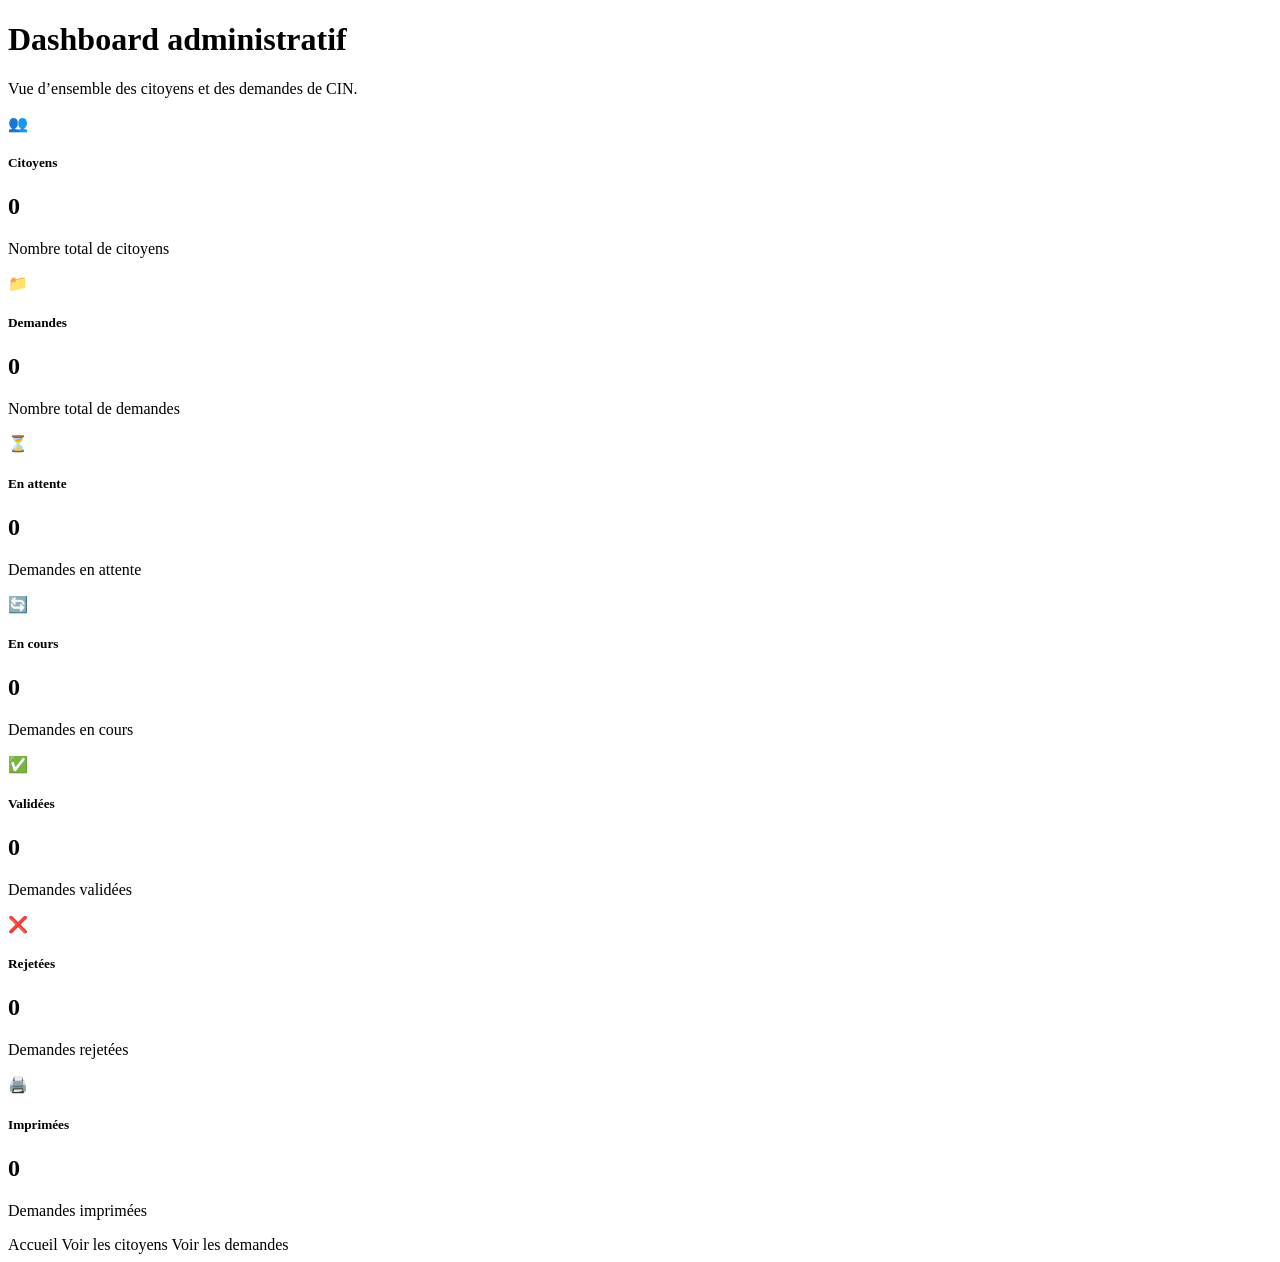
<file: target/classes/templates/dashboard/index.html>
<!doctype html>
<html lang="fr" xmlns:th="http://www.thymeleaf.org">
<body>

<div th:fragment="content">

    <div class="dashboard-wrapper">

        <div class="dashboard-header text-center mb-4">
            <h1 class="dashboard-title mb-2">Dashboard administratif</h1>
            <p class="dashboard-subtitle mb-0">
                Vue d’ensemble des citoyens et des demandes de CIN.
            </p>
        </div>

        <div class="row g-4">

            <div class="col-md-4">
                <div class="card dashboard-card dashboard-card-primary h-100 border-0">
                    <div class="card-body text-center">
                        <div class="dashboard-icon">👥</div>
                        <h5 class="dashboard-card-title">Citoyens</h5>
                        <h2 class="dashboard-number text-primary" th:text="${stats.totalCitoyens}">0</h2>
                        <p class="dashboard-text mb-0">Nombre total de citoyens</p>
                    </div>
                </div>
            </div>

            <div class="col-md-4">
                <div class="card dashboard-card dashboard-card-dark h-100 border-0">
                    <div class="card-body text-center">
                        <div class="dashboard-icon">📁</div>
                        <h5 class="dashboard-card-title">Demandes</h5>
                        <h2 class="dashboard-number text-dark" th:text="${stats.totalDemandes}">0</h2>
                        <p class="dashboard-text mb-0">Nombre total de demandes</p>
                    </div>
                </div>
            </div>

            <div class="col-md-4">
                <div class="card dashboard-card dashboard-card-warning h-100 border-0">
                    <div class="card-body text-center">
                        <div class="dashboard-icon">⏳</div>
                        <h5 class="dashboard-card-title">En attente</h5>
                        <h2 class="dashboard-number text-warning" th:text="${stats.enAttente}">0</h2>
                        <p class="dashboard-text mb-0">Demandes en attente</p>
                    </div>
                </div>
            </div>

            <div class="col-md-4">
                <div class="card dashboard-card dashboard-card-info h-100 border-0">
                    <div class="card-body text-center">
                        <div class="dashboard-icon">🔄</div>
                        <h5 class="dashboard-card-title">En cours</h5>
                        <h2 class="dashboard-number text-info" th:text="${stats.enCours}">0</h2>
                        <p class="dashboard-text mb-0">Demandes en cours</p>
                    </div>
                </div>
            </div>

            <div class="col-md-4">
                <div class="card dashboard-card dashboard-card-success h-100 border-0">
                    <div class="card-body text-center">
                        <div class="dashboard-icon">✅</div>
                        <h5 class="dashboard-card-title">Validées</h5>
                        <h2 class="dashboard-number text-success" th:text="${stats.validees}">0</h2>
                        <p class="dashboard-text mb-0">Demandes validées</p>
                    </div>
                </div>
            </div>

            <div class="col-md-4">
                <div class="card dashboard-card dashboard-card-danger h-100 border-0">
                    <div class="card-body text-center">
                        <div class="dashboard-icon">❌</div>
                        <h5 class="dashboard-card-title">Rejetées</h5>
                        <h2 class="dashboard-number text-danger" th:text="${stats.rejetees}">0</h2>
                        <p class="dashboard-text mb-0">Demandes rejetées</p>
                    </div>
                </div>
            </div>

            <div class="col-md-4 mx-auto">
                <div class="card dashboard-card dashboard-card-purple h-100 border-0">
                    <div class="card-body text-center">
                        <div class="dashboard-icon">🖨️</div>
                        <h5 class="dashboard-card-title">Imprimées</h5>
                        <h2 class="dashboard-number dashboard-number-purple" th:text="${stats.imprimees}">0</h2>
                        <p class="dashboard-text mb-0">Demandes imprimées</p>
                    </div>
                </div>
            </div>

        </div>

        <div class="dashboard-actions mt-4 text-center">
            <a th:href="@{/home}" class="btn btn-return me-2 mb-2">Accueil</a>
            <a th:href="@{/citoyens}" class="btn btn-dashboard-primary me-2 mb-2">Voir les citoyens</a>
            <a th:href="@{/demandes}" class="btn btn-dashboard-success mb-2">Voir les demandes</a>
        </div>

    </div>

</div>

</body>
</html>
</file>
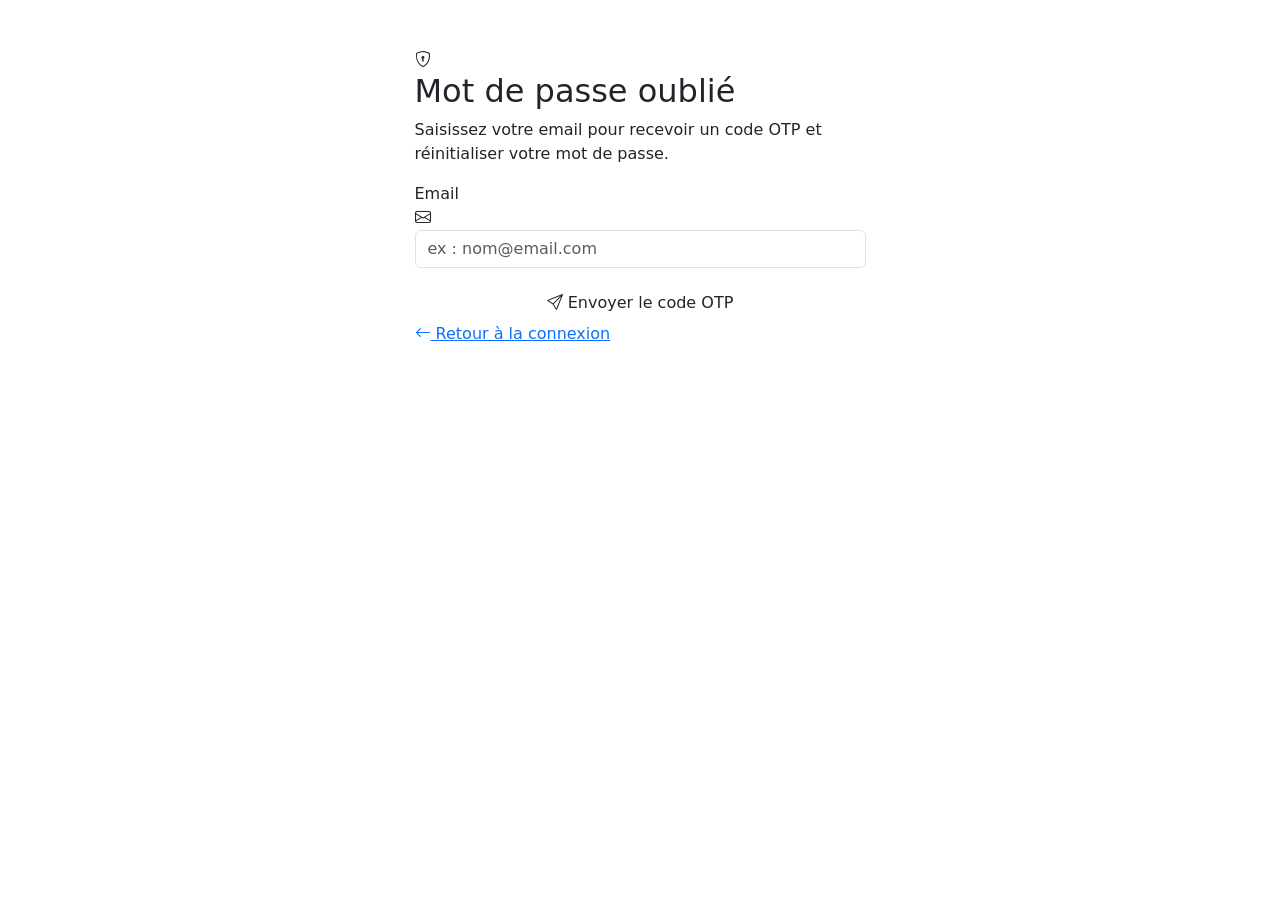
<file: target/classes/templates/auth/forgot-password.html>
<!doctype html>
<html lang="fr" xmlns:th="http://www.thymeleaf.org">
<head>
    <meta charset="UTF-8">
    <meta name="viewport" content="width=device-width, initial-scale=1">
    <title>Mot de passe oublié</title>

    <link href="https://cdn.jsdelivr.net/npm/bootstrap@5.3.3/dist/css/bootstrap.min.css" rel="stylesheet">

    <link rel="stylesheet"
          href="https://cdn.jsdelivr.net/npm/bootstrap-icons@1.11.3/font/bootstrap-icons.css">

    <link rel="stylesheet" th:href="@{/css/app.css}">
</head>

<body class="auth-bg">

<div class="container py-5">

    <div class="row justify-content-center align-items-center">

        <div class="col-lg-5 col-md-7">

            <div class="auth-card">

                <div class="auth-card-body">

                    <div class="auth-icon">
                        <i class="bi bi-shield-lock"></i>
                    </div>

                    <h2 class="auth-title">
                        Mot de passe oublié
                    </h2>

                    <p class="auth-subtitle">
                        Saisissez votre email pour recevoir un code OTP et réinitialiser votre mot de passe.
                    </p>

                    <form th:action="@{/auth/forgot-password}" method="post">

                        <div class="auth-input-group mb-3">

                            <label class="auth-label">Email</label>

                            <div class="auth-input-wrapper">
                                <i class="bi bi-envelope auth-input-icon"></i>

                                <input
                                        type="email"
                                        name="email"
                                        class="form-control auth-input"
                                        placeholder="ex : nom@email.com"
                                        required
                                >
                            </div>

                        </div>

                        <button type="submit" class="btn btn-auth-primary w-100">

                            <i class="bi bi-send"></i>
                            Envoyer le code OTP

                        </button>

                    </form>

                    <div class="auth-footer">

                        <a th:href="@{/auth/login}" class="auth-link">

                            <i class="bi bi-arrow-left"></i>
                            Retour à la connexion

                        </a>

                    </div>

                </div>

            </div>

        </div>

    </div>

</div>

</body>
</html>
</file>
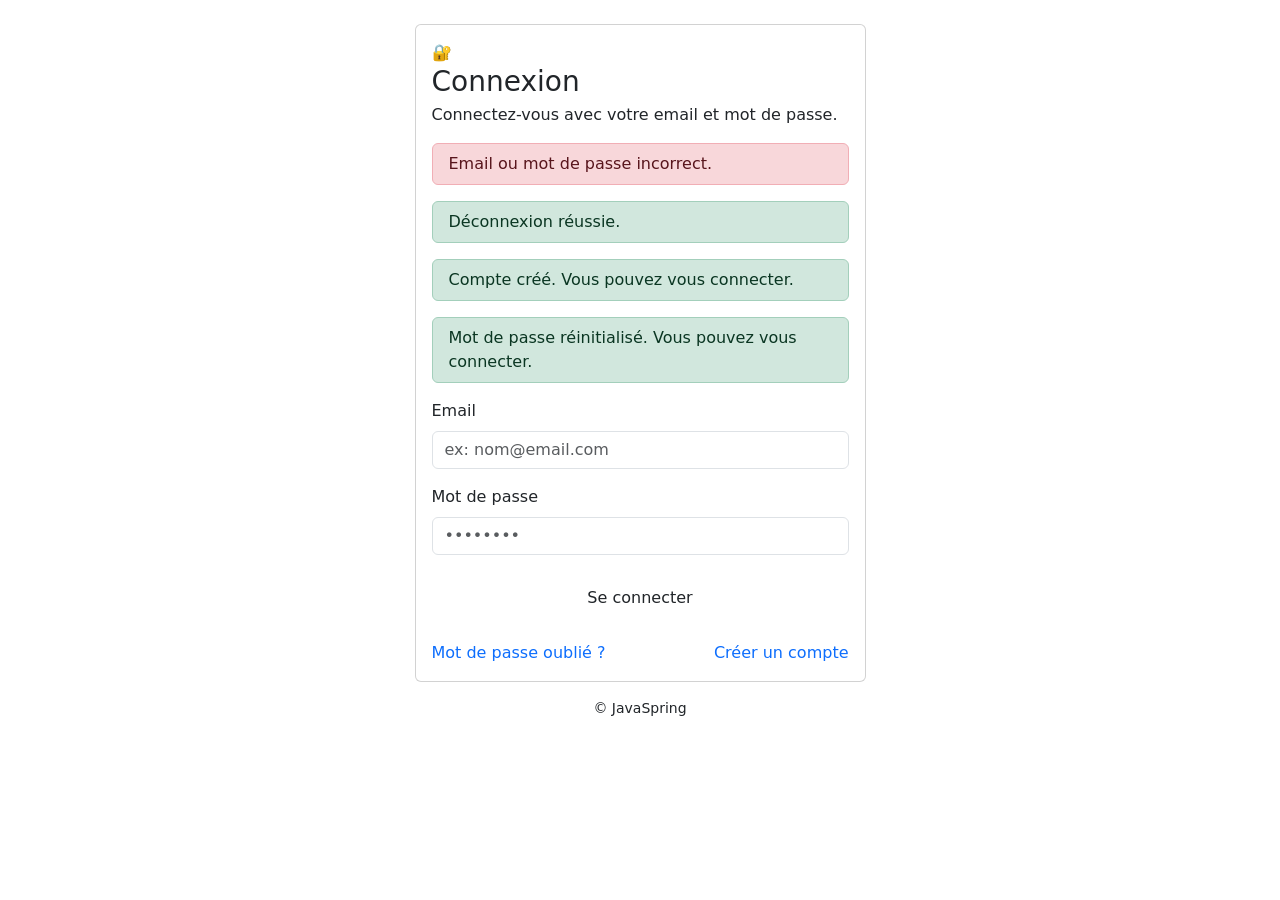
<file: target/classes/templates/auth/login.html>
<!doctype html>
<html lang="fr" xmlns:th="http://www.thymeleaf.org">
<head>
    <meta charset="UTF-8">
    <meta name="viewport" content="width=device-width, initial-scale=1">
    <title>Connexion</title>
    <link href="https://cdn.jsdelivr.net/npm/bootstrap@5.3.3/dist/css/bootstrap.min.css" rel="stylesheet">
    <link rel="stylesheet" th:href="@{/css/app.css}">
</head>
<body class="auth-bg">

<div class="container py-4">
    <div class="row justify-content-center">
        <div class="col-12 col-md-7 col-lg-5">
            <div class="card login-card">
                <div class="card-body">
                    <div class="brand-icon">
                        🔐
                    </div>

                    <h3 class="login-title mb-1">Connexion</h3>
                    <p class="login-subtitle">Connectez-vous avec votre email et mot de passe.</p>

                    <div th:if="${param.error}" class="alert alert-danger py-2">
                        Email ou mot de passe incorrect.
                    </div>
                    <div th:if="${param.logout}" class="alert alert-success py-2">
                        Déconnexion réussie.
                    </div>
                    <div th:if="${param.registered}" class="alert alert-success py-2">
                        Compte créé. Vous pouvez vous connecter.
                    </div>
                    <div th:if="${param.reset}" class="alert alert-success py-2">
                        Mot de passe réinitialisé. Vous pouvez vous connecter.
                    </div>

                    <form th:action="@{/auth/login}" method="post" class="needs-validation" novalidate>
                        <div class="mb-3">
                            <label class="form-label">Email</label>
                            <input class="form-control" name="email" type="email" placeholder="ex: nom@email.com" required>
                            <div class="invalid-feedback">Veuillez saisir un email valide.</div>
                        </div>

                        <div class="mb-4">
                            <label class="form-label">Mot de passe</label>
                            <input class="form-control" name="password" type="password" placeholder="••••••••" required>
                            <div class="invalid-feedback">Veuillez saisir votre mot de passe.</div>
                        </div>

                        <button class="btn btn-login w-100" type="submit">Se connecter</button>
                    </form>

                    <div class="d-flex justify-content-between mt-4 links flex-wrap gap-2">
                        <a class="text-decoration-none" th:href="@{/auth/forgot-password}">Mot de passe oublié ?</a>
                        <a class="text-decoration-none" th:href="@{/auth/register}">Créer un compte</a>
                    </div>
                </div>
            </div>

            <p class="text-center footer-text mt-3 mb-0 small">
                © <span th:text="${#dates.format(#dates.createNow(),'yyyy')}"></span> JavaSpring
            </p>
        </div>
    </div>
</div>

<script src="https://cdn.jsdelivr.net/npm/bootstrap@5.3.3/dist/js/bootstrap.bundle.min.js"></script>
<script>
    (() => {
        'use strict'
        const forms = document.querySelectorAll('.needs-validation')
        Array.from(forms).forEach(form => {
            form.addEventListener('submit', event => {
                if (!form.checkValidity()) {
                    event.preventDefault()
                    event.stopPropagation()
                }
                form.classList.add('was-validated')
            }, false)
        })
    })()
</script>
</body>
</html>
</file>
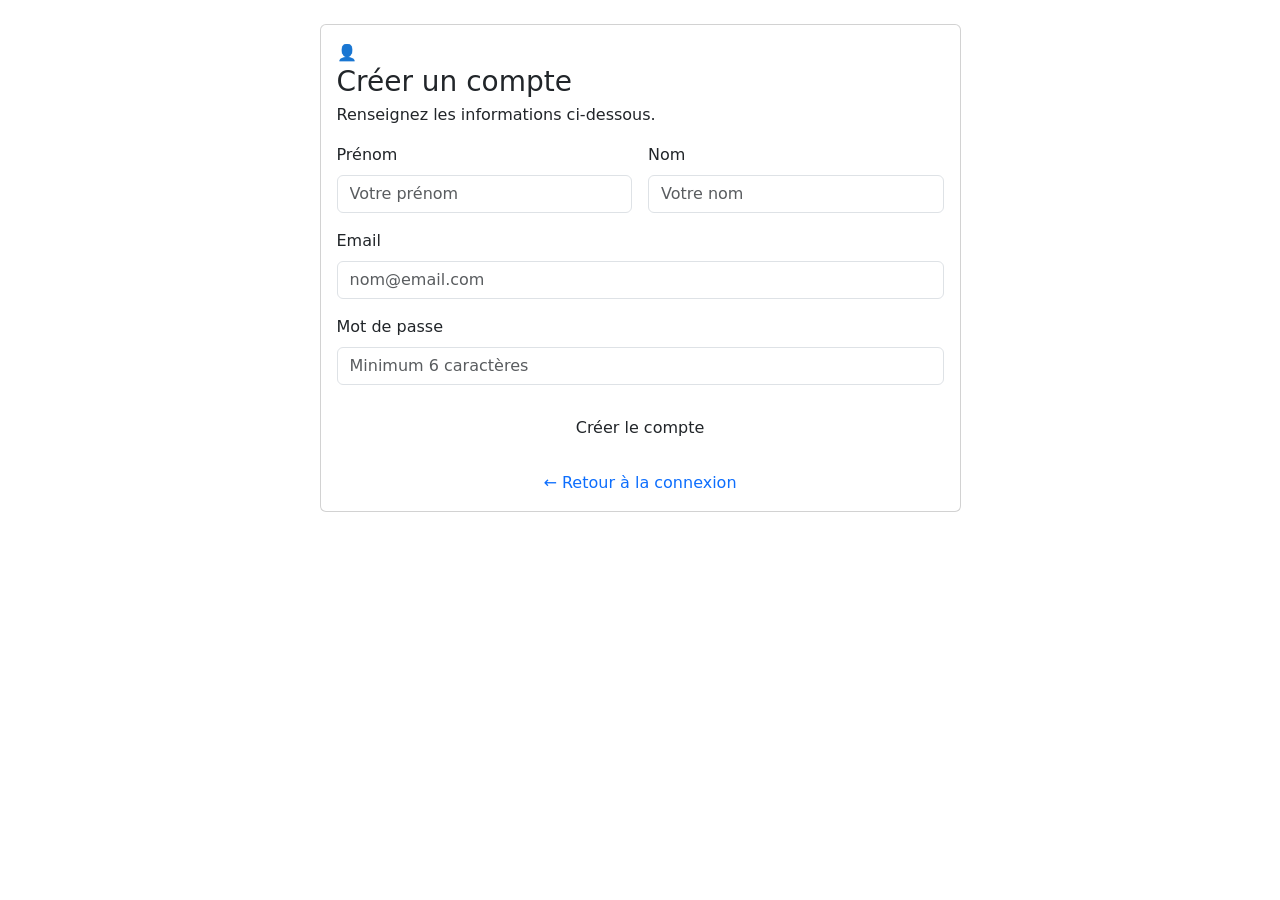
<file: target/classes/templates/auth/register.html>
<!doctype html>
<html lang="fr" xmlns:th="http://www.thymeleaf.org">
<head>
    <meta charset="UTF-8">
    <meta name="viewport" content="width=device-width, initial-scale=1">
    <title>Inscription</title>
    <link href="https://cdn.jsdelivr.net/npm/bootstrap@5.3.3/dist/css/bootstrap.min.css" rel="stylesheet">
    <link rel="stylesheet" th:href="@{/css/app.css}">
</head>
<body class="auth-bg">

<div class="container py-4">
    <div class="row justify-content-center">
        <div class="col-12 col-md-8 col-lg-7">
            <div class="card register-card">
                <div class="card-body">
                    <div class="brand-icon">
                        👤
                    </div>

                    <h3 class="register-title mb-1">Créer un compte</h3>
                    <p class="register-subtitle">Renseignez les informations ci-dessous.</p>

                    <form th:action="@{/auth/register}"
                          th:object="${form}"
                          method="post"
                          class="needs-validation" novalidate>

                        <div class="row g-3">
                            <div class="col-md-6">
                                <label class="form-label">Prénom</label>
                                <input class="form-control" th:field="*{firstName}" placeholder="Votre prénom" required>
                                <div class="invalid-feedback">Prénom obligatoire.</div>
                            </div>

                            <div class="col-md-6">
                                <label class="form-label">Nom</label>
                                <input class="form-control" th:field="*{lastName}" placeholder="Votre nom" required>
                                <div class="invalid-feedback">Nom obligatoire.</div>
                            </div>

                            <div class="col-12">
                                <label class="form-label">Email</label>
                                <input class="form-control" th:field="*{email}" type="email" placeholder="nom@email.com" required>
                                <div class="invalid-feedback">Email valide obligatoire.</div>
                            </div>

                            <div class="col-12">
                                <label class="form-label">Mot de passe</label>
                                <input class="form-control" th:field="*{password}" type="password" minlength="6" placeholder="Minimum 6 caractères" required>
                                <div class="invalid-feedback">Minimum 6 caractères.</div>
                            </div>
                        </div>

                        <button class="btn btn-register w-100 mt-4" type="submit">
                            Créer le compte
                        </button>
                    </form>

                    <div class="text-center mt-4 back-link">
                        <a class="text-decoration-none" th:href="@{/auth/login}">
                            ← Retour à la connexion
                        </a>
                    </div>
                </div>
            </div>
        </div>
    </div>
</div>

<script src="https://cdn.jsdelivr.net/npm/bootstrap@5.3.3/dist/js/bootstrap.bundle.min.js"></script>
<script>
    (() => {
        'use strict'
        const forms = document.querySelectorAll('.needs-validation')
        Array.from(forms).forEach(form => {
            form.addEventListener('submit', event => {
                if (!form.checkValidity()) {
                    event.preventDefault()
                    event.stopPropagation()
                }
                form.classList.add('was-validated')
            }, false)
        })
    })()
</script>
</body>
</html>
</file>
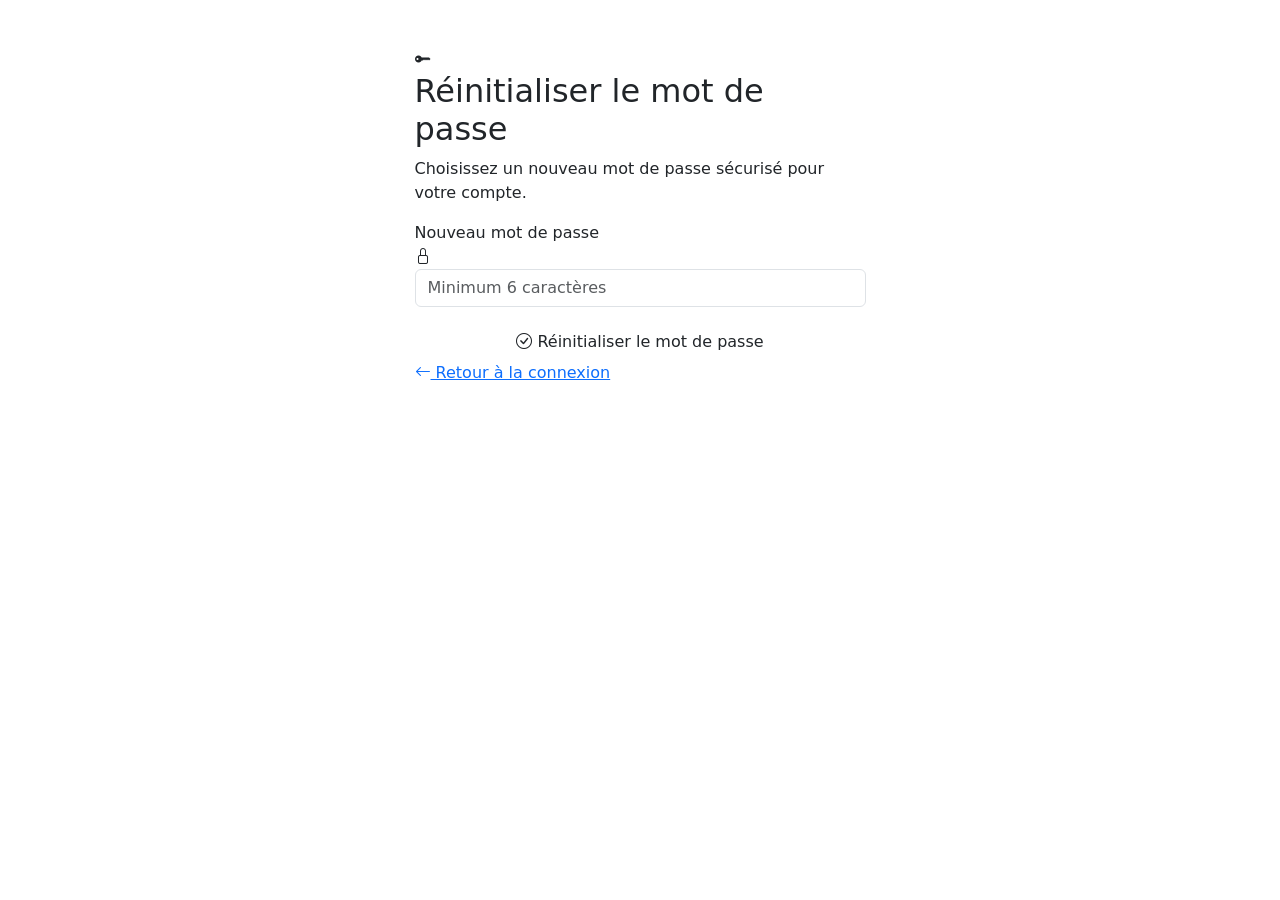
<file: target/classes/templates/auth/reset-password.html>
<!doctype html>
<html lang="fr" xmlns:th="http://www.thymeleaf.org">
<head>
    <meta charset="UTF-8">
    <meta name="viewport" content="width=device-width, initial-scale=1">
    <title>Réinitialisation du mot de passe</title>

    <link href="https://cdn.jsdelivr.net/npm/bootstrap@5.3.3/dist/css/bootstrap.min.css" rel="stylesheet">

    <link rel="stylesheet"
          href="https://cdn.jsdelivr.net/npm/bootstrap-icons@1.11.3/font/bootstrap-icons.css">

    <link rel="stylesheet" th:href="@{/css/app.css}">
</head>

<body class="auth-bg">

<div class="container py-5">

    <div class="row justify-content-center align-items-center">

        <div class="col-lg-5 col-md-7">

            <div class="auth-card">

                <div class="auth-card-body">

                    <div class="auth-icon">
                        <i class="bi bi-key-fill"></i>
                    </div>

                    <h2 class="auth-title">
                        Réinitialiser le mot de passe
                    </h2>

                    <p class="auth-subtitle">
                        Choisissez un nouveau mot de passe sécurisé pour votre compte.
                    </p>

                    <form th:action="@{/auth/reset-password}" method="post">

                        <input type="hidden" name="email" th:value="${email}">

                        <div class="auth-input-group mb-3">

                            <label class="auth-label">
                                Nouveau mot de passe
                            </label>

                            <div class="auth-input-wrapper">

                                <i class="bi bi-lock auth-input-icon"></i>

                                <input
                                        type="password"
                                        name="newPassword"
                                        class="form-control auth-input"
                                        placeholder="Minimum 6 caractères"
                                        minlength="6"
                                        required
                                >

                            </div>

                        </div>

                        <button type="submit" class="btn btn-auth-success w-100">

                            <i class="bi bi-check-circle"></i>
                            Réinitialiser le mot de passe

                        </button>

                    </form>

                    <div class="auth-footer">

                        <a th:href="@{/auth/login}" class="auth-link">

                            <i class="bi bi-arrow-left"></i>
                            Retour à la connexion

                        </a>

                    </div>

                </div>

            </div>

        </div>

    </div>

</div>

</body>
</html>
</file>
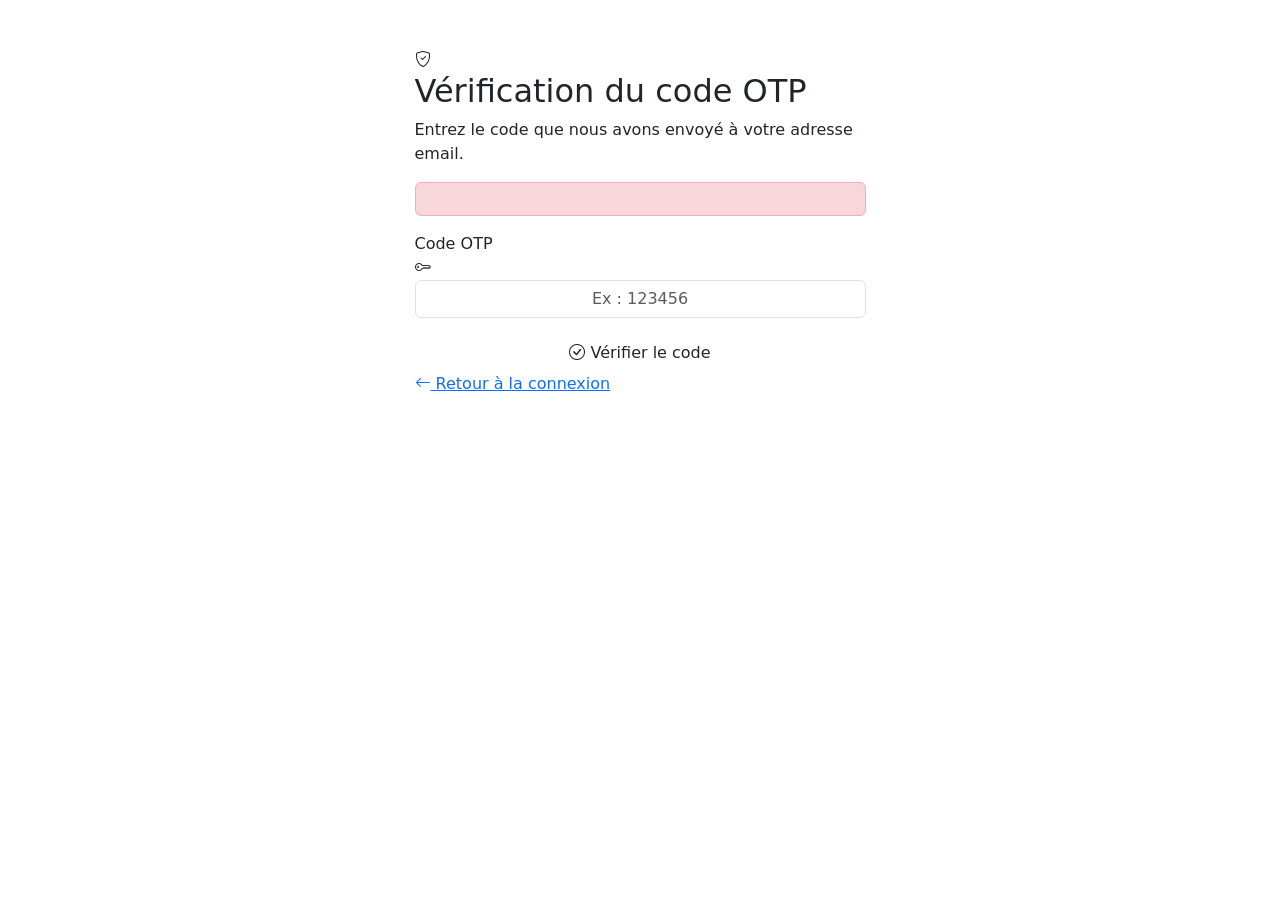
<file: target/classes/templates/auth/verify-otp.html>
<!doctype html>
<html lang="fr" xmlns:th="http://www.thymeleaf.org">
<head>
    <meta charset="UTF-8">
    <meta name="viewport" content="width=device-width, initial-scale=1">
    <title>Vérification OTP</title>

    <link href="https://cdn.jsdelivr.net/npm/bootstrap@5.3.3/dist/css/bootstrap.min.css" rel="stylesheet">

    <link rel="stylesheet"
          href="https://cdn.jsdelivr.net/npm/bootstrap-icons@1.11.3/font/bootstrap-icons.css">

    <link rel="stylesheet" th:href="@{/css/app.css}">
</head>

<body class="auth-bg">

<div class="container py-5">

    <div class="row justify-content-center align-items-center">

        <div class="col-lg-5 col-md-7">

            <div class="auth-card">

                <div class="auth-card-body">

                    <div class="auth-icon">
                        <i class="bi bi-shield-check"></i>
                    </div>

                    <h2 class="auth-title">
                        Vérification du code OTP
                    </h2>

                    <p class="auth-subtitle">
                        Entrez le code que nous avons envoyé à votre adresse email.
                    </p>

                    <div th:if="${error}" class="alert alert-danger text-center" th:text="${error}"></div>

                    <form th:action="@{/auth/verify-otp}" method="post">

                        <input type="hidden" name="email" th:value="${email}">

                        <div class="auth-input-group mb-3">

                            <label class="auth-label">
                                Code OTP
                            </label>

                            <div class="auth-input-wrapper">

                                <i class="bi bi-key auth-input-icon"></i>

                                <input
                                        type="text"
                                        name="otp"
                                        class="form-control auth-input text-center"
                                        placeholder="Ex : 123456"
                                        maxlength="6"
                                        required
                                >

                            </div>

                        </div>

                        <button type="submit" class="btn btn-auth-primary w-100">

                            <i class="bi bi-check-circle"></i>
                            Vérifier le code

                        </button>

                    </form>

                    <div class="auth-footer">

                        <a th:href="@{/auth/login}" class="auth-link">

                            <i class="bi bi-arrow-left"></i>
                            Retour à la connexion

                        </a>

                    </div>

                </div>

            </div>

        </div>

    </div>

</div>

</body>
</html>
</file>
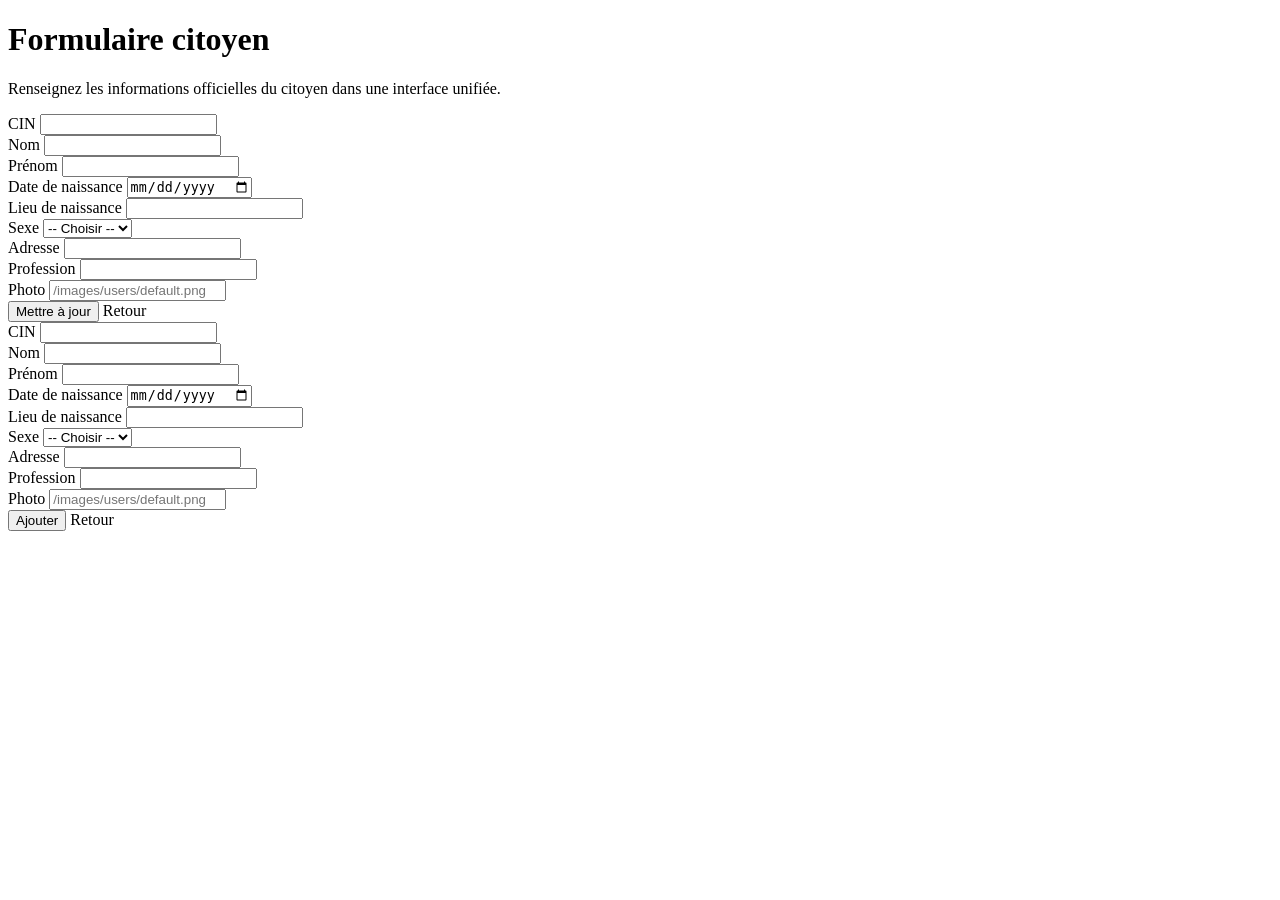
<file: target/classes/templates/citoyens/form.html>
<!doctype html>
<html lang="fr" xmlns:th="http://www.thymeleaf.org">
<body>

<div th:fragment="content">

    <div class="citoyen-wrapper">
        <div class="page-header mb-4 text-center">
            <h1 class="container-title mb-2"
                th:text="${isEdit} ? 'Modifier un citoyen' : 'Ajouter un citoyen'">
                Formulaire citoyen
            </h1>
            <p class="container-subtitle mb-0">
                Renseignez les informations officielles du citoyen dans une interface unifiée.
            </p>
        </div>

    <div class="card shadow-sm border-0">
        <div class="card-body">

            <!-- Formulaire modification -->
            <form th:if="${isEdit}"
                  th:action="@{/citoyens/edit/{id}(id=${citoyenId})}"
                  th:object="${citoyen}"
                  method="post">

                <div class="row g-3">

                    <div class="col-md-6">
                        <label class="form-label">CIN</label>
                        <input type="text" th:field="*{cin}" class="form-control">
                        <div class="text-danger small" th:errors="*{cin}"></div>
                    </div>

                    <div class="col-md-6">
                        <label class="form-label">Nom</label>
                        <input type="text" th:field="*{nom}" class="form-control">
                        <div class="text-danger small" th:errors="*{nom}"></div>
                    </div>

                    <div class="col-md-6">
                        <label class="form-label">Prénom</label>
                        <input type="text" th:field="*{prenom}" class="form-control">
                        <div class="text-danger small" th:errors="*{prenom}"></div>
                    </div>

                    <div class="col-md-6">
                        <label class="form-label">Date de naissance</label>
                        <input type="date" th:field="*{dateNaissance}" class="form-control">
                        <div class="text-danger small" th:errors="*{dateNaissance}"></div>
                    </div>

                    <div class="col-md-6">
                        <label class="form-label">Lieu de naissance</label>
                        <input type="text" th:field="*{lieuNaissance}" class="form-control">
                        <div class="text-danger small" th:errors="*{lieuNaissance}"></div>
                    </div>

                    <div class="col-md-6">
                        <label class="form-label">Sexe</label>
                        <select th:field="*{sexe}" class="form-select">
                            <option value="">-- Choisir --</option>
                            <option th:each="s : ${T(org.insi.javaspring.model.Sexe).values()}"
                                    th:value="${s}"
                                    th:text="${s}">
                            </option>
                        </select>
                        <div class="text-danger small" th:errors="*{sexe}"></div>
                    </div>

                    <div class="col-md-6">
                        <label class="form-label">Adresse</label>
                        <input type="text" th:field="*{adresse}" class="form-control">
                        <div class="text-danger small" th:errors="*{adresse}"></div>
                    </div>

                    <div class="col-md-6">
                        <label class="form-label">Profession</label>
                        <input type="text" th:field="*{profession}" class="form-control">
                        <div class="text-danger small" th:errors="*{profession}"></div>
                    </div>

                    <div class="col-12">
                        <label class="form-label">Photo</label>
                        <input type="text" th:field="*{photo}" class="form-control" placeholder="/images/users/default.png">
                        <div class="text-danger small" th:errors="*{photo}"></div>
                    </div>

                    <div class="col-12 d-flex gap-2">
                        <button type="submit" class="btn btn-primary">Mettre à jour</button>
                        <a th:href="@{/citoyens}" class="btn btn-outline-secondary">Retour</a>
                    </div>

                </div>
            </form>

            <!-- Formulaire ajout -->
            <form th:unless="${isEdit}"
                  th:action="@{/citoyens/add}"
                  th:object="${citoyen}"
                  method="post">

                <div class="row g-3">

                    <div class="col-md-6">
                        <label class="form-label">CIN</label>
                        <input type="text" th:field="*{cin}" class="form-control">
                        <div class="text-danger small" th:errors="*{cin}"></div>
                    </div>

                    <div class="col-md-6">
                        <label class="form-label">Nom</label>
                        <input type="text" th:field="*{nom}" class="form-control">
                        <div class="text-danger small" th:errors="*{nom}"></div>
                    </div>

                    <div class="col-md-6">
                        <label class="form-label">Prénom</label>
                        <input type="text" th:field="*{prenom}" class="form-control">
                        <div class="text-danger small" th:errors="*{prenom}"></div>
                    </div>

                    <div class="col-md-6">
                        <label class="form-label">Date de naissance</label>
                        <input type="date" th:field="*{dateNaissance}" class="form-control">
                        <div class="text-danger small" th:errors="*{dateNaissance}"></div>
                    </div>

                    <div class="col-md-6">
                        <label class="form-label">Lieu de naissance</label>
                        <input type="text" th:field="*{lieuNaissance}" class="form-control">
                        <div class="text-danger small" th:errors="*{lieuNaissance}"></div>
                    </div>

                    <div class="col-md-6">
                        <label class="form-label">Sexe</label>
                        <select th:field="*{sexe}" class="form-select">
                            <option value="">-- Choisir --</option>
                            <option th:each="s : ${T(org.insi.javaspring.model.Sexe).values()}"
                                    th:value="${s}"
                                    th:text="${s}">
                            </option>
                        </select>
                        <div class="text-danger small" th:errors="*{sexe}"></div>
                    </div>

                    <div class="col-md-6">
                        <label class="form-label">Adresse</label>
                        <input type="text" th:field="*{adresse}" class="form-control">
                        <div class="text-danger small" th:errors="*{adresse}"></div>
                    </div>

                    <div class="col-md-6">
                        <label class="form-label">Profession</label>
                        <input type="text" th:field="*{profession}" class="form-control">
                        <div class="text-danger small" th:errors="*{profession}"></div>
                    </div>

                    <div class="col-12">
                        <label class="form-label">Photo</label>
                        <input type="text" th:field="*{photo}" class="form-control" placeholder="/images/users/default.png">
                        <div class="text-danger small" th:errors="*{photo}"></div>
                    </div>

                    <div class="col-12 d-flex gap-2">
                        <button type="submit" class="btn btn-primary">Ajouter</button>
                        <a th:href="@{/citoyens}" class="btn btn-outline-secondary">Retour</a>
                    </div>

                </div>
            </form>

        </div>
    </div>
    </div>

</div>

</body>
</html>
</file>
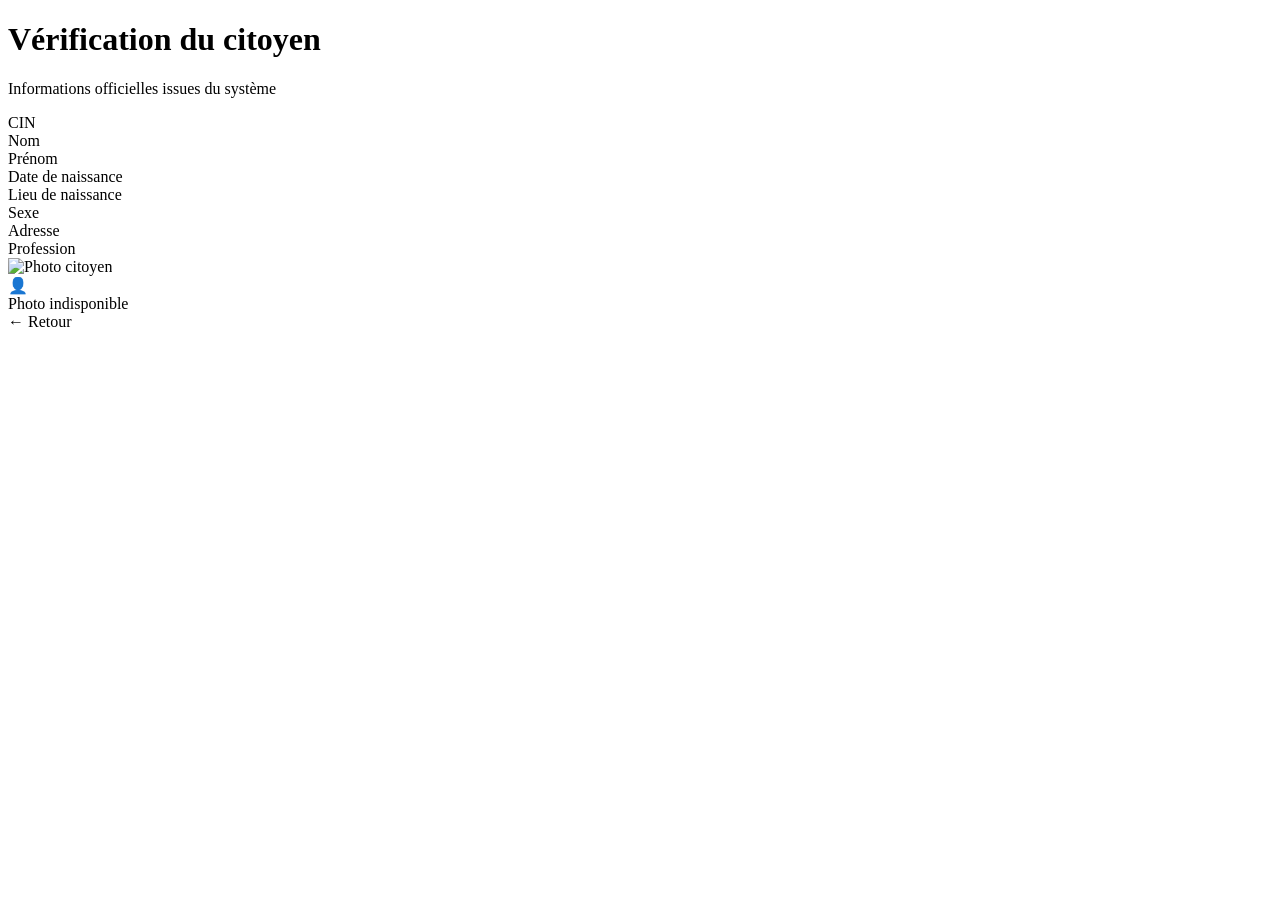
<file: target/classes/templates/citoyens/verify.html>
<!doctype html>
<html lang="fr" xmlns:th="http://www.thymeleaf.org">
<body>

<div th:fragment="content">

    <div class="verify-wrapper">

        <!-- Titre -->
        <div class="text-center mb-4">
            <h1 class="container-title">Vérification du citoyen</h1>
            <p class="verify-subtitle">Informations officielles issues du système</p>
        </div>

        <!-- Carte principale -->
        <div class="verify-card">

            <div class="row g-4 align-items-center">

                <!-- Infos citoyen -->
                <div class="col-md-8">

                    <div class="info-grid">

                        <div class="info-item">
                            <span class="label">CIN</span>
                            <span class="value" th:text="${citoyen.cin}"></span>
                        </div>

                        <div class="info-item">
                            <span class="label">Nom</span>
                            <span class="value" th:text="${citoyen.nom}"></span>
                        </div>

                        <div class="info-item">
                            <span class="label">Prénom</span>
                            <span class="value" th:text="${citoyen.prenom}"></span>
                        </div>

                        <div class="info-item">
                            <span class="label">Date de naissance</span>
                            <span class="value"
                                  th:text="${#temporals.format(citoyen.dateNaissance,'dd/MM/yyyy')}"></span>
                        </div>

                        <div class="info-item">
                            <span class="label">Lieu de naissance</span>
                            <span class="value" th:text="${citoyen.lieuNaissance}"></span>
                        </div>

                        <div class="info-item">
                            <span class="label">Sexe</span>
                            <span class="badge-sexe" th:text="${citoyen.sexe}"></span>
                        </div>

                        <div class="info-item">
                            <span class="label">Adresse</span>
                            <span class="value" th:text="${citoyen.adresse}"></span>
                        </div>

                        <div class="info-item">
                            <span class="label">Profession</span>
                            <span class="value" th:text="${citoyen.profession}"></span>
                        </div>

                    </div>

                </div>

                <!-- Photo à droite -->
                <div class="col-md-4 text-center">

                    <div class="photo-card">

                        <img th:if="${citoyen.photo != null and !#strings.isEmpty(citoyen.photo)}"
                             th:src="@{${citoyen.photo}}"
                             class="citizen-photo"
                             alt="Photo citoyen">

                        <div th:if="${citoyen.photo == null or #strings.isEmpty(citoyen.photo)}"
                             class="photo-placeholder">
                            <div class="icon">👤</div>
                            <span>Photo indisponible</span>
                        </div>

                    </div>

                </div>

            </div>

            <!-- Bouton -->
            <div class="text-center mt-4">
                <a th:href="@{/citoyens}" class="btn btn-back">
                    ← Retour
                </a>
            </div>

        </div>

    </div>

</div>

</body>
</html>
</file>
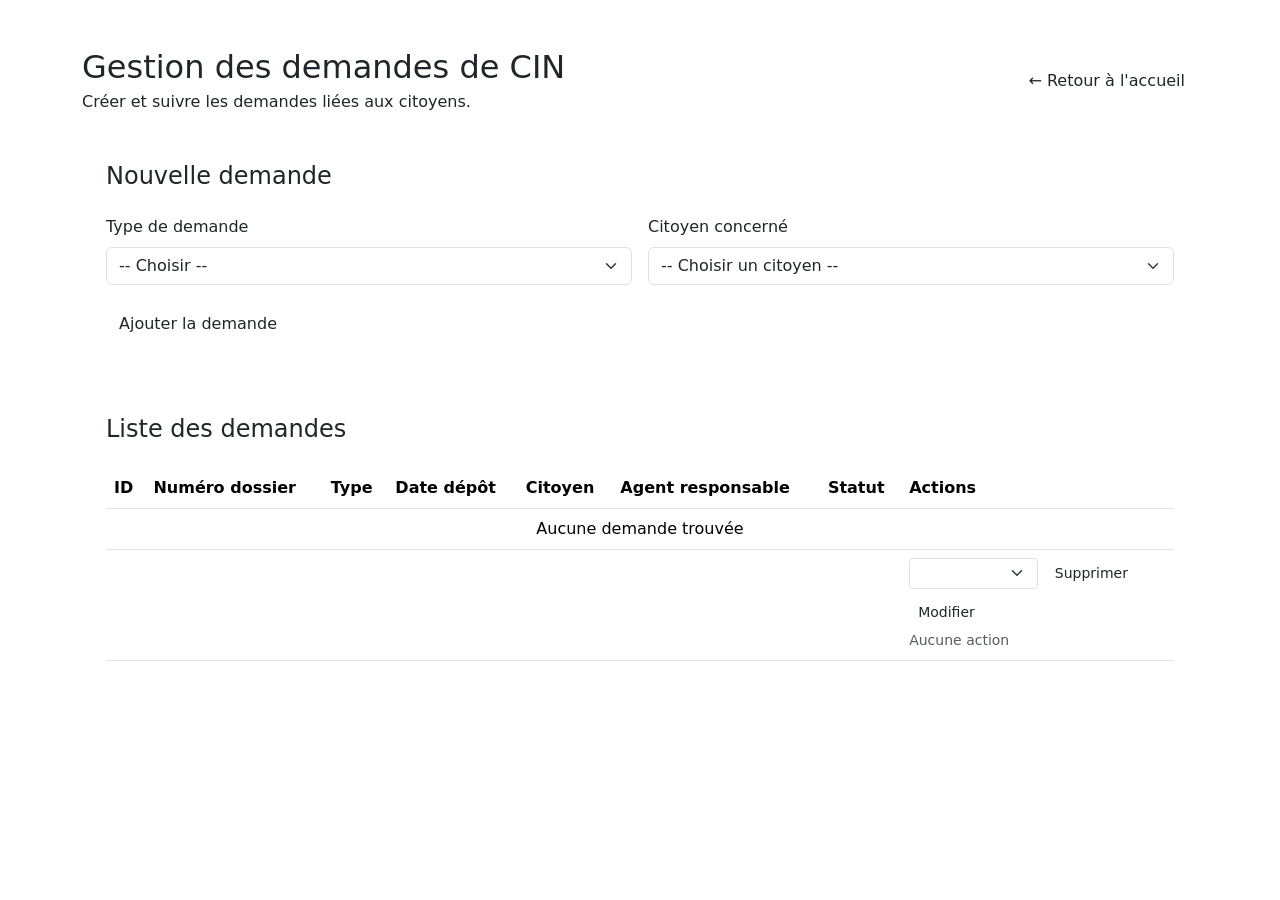
<file: target/classes/templates/demandes/demande.html>
<!doctype html>
<html lang="fr" xmlns:th="http://www.thymeleaf.org">
<head>
    <meta charset="UTF-8">
    <meta name="viewport" content="width=device-width, initial-scale=1">
    <title>Gestion des demandes CIN</title>
    <link href="https://cdn.jsdelivr.net/npm/bootstrap@5.3.3/dist/css/bootstrap.min.css" rel="stylesheet">
    <link rel="stylesheet" th:href="@{/css/app.css}">
</head>
<body>

<div class="container py-5">

    <div class="demande-wrapper">

        <!-- En-tête -->
        <div class="demande-header mb-4 d-flex justify-content-between align-items-center flex-wrap gap-3">
            <div>
                <h2 class="demande-title mb-1">Gestion des demandes de CIN</h2>
                <p class="demande-subtitle mb-0">Créer et suivre les demandes liées aux citoyens.</p>
            </div>

            <a th:href="@{/home}" class="btn btn-return">
                ← Retour à l'accueil
            </a>
        </div>

        <!-- Formulaire -->
        <div class="demande-card mb-4">
            <div class="card-body p-4">
                <h4 class="section-title mb-4">Nouvelle demande</h4>

                <form th:action="@{/demandes}" th:object="${newDemande}" method="post">
                    <div class="row g-3">

                        <div class="col-md-6">
                            <label for="demande" class="form-label demande-label">Type de demande</label>
                            <select id="demande" th:field="*{demande}" class="form-select demande-input">
                                <option value="">-- Choisir --</option>
                                <option th:each="t : ${types}" th:value="${t}" th:text="${t}"></option>
                            </select>
                            <div class="text-danger small mt-1"
                                 th:if="${#fields.hasErrors('demande')}"
                                 th:errors="*{demande}"></div>
                        </div>

                        <div class="col-md-6">
                            <label for="citoyenId" class="form-label demande-label">Citoyen concerné</label>
                            <select id="citoyenId" th:field="*{citoyenId}" class="form-select demande-input">
                                <option value="">-- Choisir un citoyen --</option>
                                <option th:each="c : ${citoyens}"
                                        th:value="${c.id}"
                                        th:text="${c.nom + ' ' + c.prenom + ' - CIN: ' + c.cin}">
                                </option>
                            </select>
                            <div class="text-danger small mt-1"
                                 th:if="${#fields.hasErrors('citoyenId')}"
                                 th:errors="*{citoyenId}"></div>
                        </div>

                        <div class="col-12">
                            <button type="submit" class="btn btn-demand-add">
                                Ajouter la demande
                            </button>
                        </div>

                    </div>
                </form>
            </div>
        </div>

        <!-- Tableau -->
        <div class="demande-card">
            <div class="card-body p-4">
                <h4 class="section-title mb-4">Liste des demandes</h4>

                <div class="table-responsive">
                    <table class="table demande-table align-middle mb-0">
                        <thead>
                        <tr>
                            <th>ID</th>
                            <th>Numéro dossier</th>
                            <th>Type</th>
                            <th>Date dépôt</th>
                            <th>Citoyen</th>
                            <th>Agent responsable</th>
                            <th>Statut</th>
                            <th>Actions</th>
                        </tr>
                        </thead>
                        <tbody>

                        <tr th:if="${#lists.isEmpty(demandes)}">
                            <td colspan="8" class="text-center empty-state">
                                Aucune demande trouvée
                            </td>
                        </tr>

                        <tr th:each="d : ${demandes}">
                            <td th:text="${d.id}" class="fw-semibold"></td>
                            <td th:text="${d.numeroDossier}"></td>
                            <td th:text="${d.demande}"></td>
                            <td th:text="${#temporals.format(d.dateDepot, 'dd/MM/yyyy')}"></td>
                            <td th:text="${d.citoyen.nom + ' ' + d.citoyen.prenom}"></td>
                            <td th:text="${d.agentResponsable}"></td>
                            <td>
                                <span class="status-badge" th:text="${d.status}"></span>
                            </td>
                            <td>
                                <div class="d-flex gap-2 flex-wrap" th:if="${isAdmin}">

                                    <form th:action="@{/demandes/{id}/status(id=${d.id})}"
                                          method="post"
                                          class="d-flex gap-2 flex-wrap align-items-center">
                                        <select name="status" class="form-select form-select-sm status-select">
                                            <option th:each="e : ${etats}"
                                                    th:value="${e}"
                                                    th:text="${e}"
                                                    th:selected="${e == d.status}">
                                            </option>
                                        </select>
                                        <button type="submit" class="btn btn-sm btn-status-update">
                                            Modifier
                                        </button>
                                    </form>

                                    <form th:action="@{/demandes/{id}/delete(id=${d.id})}"
                                          method="post"
                                          onsubmit="return confirm('Supprimer cette demande ?')">
                                        <button type="submit" class="btn btn-sm btn-delete-demand">
                                            Supprimer
                                        </button>
                                    </form>

                                </div>

                                <span th:if="${!isAdmin}" class="text-muted small">Aucune action</span>
                            </td>
                        </tr>

                        </tbody>
                    </table>
                </div>
            </div>
        </div>

    </div>

</div>

</body>
</html>
</file>
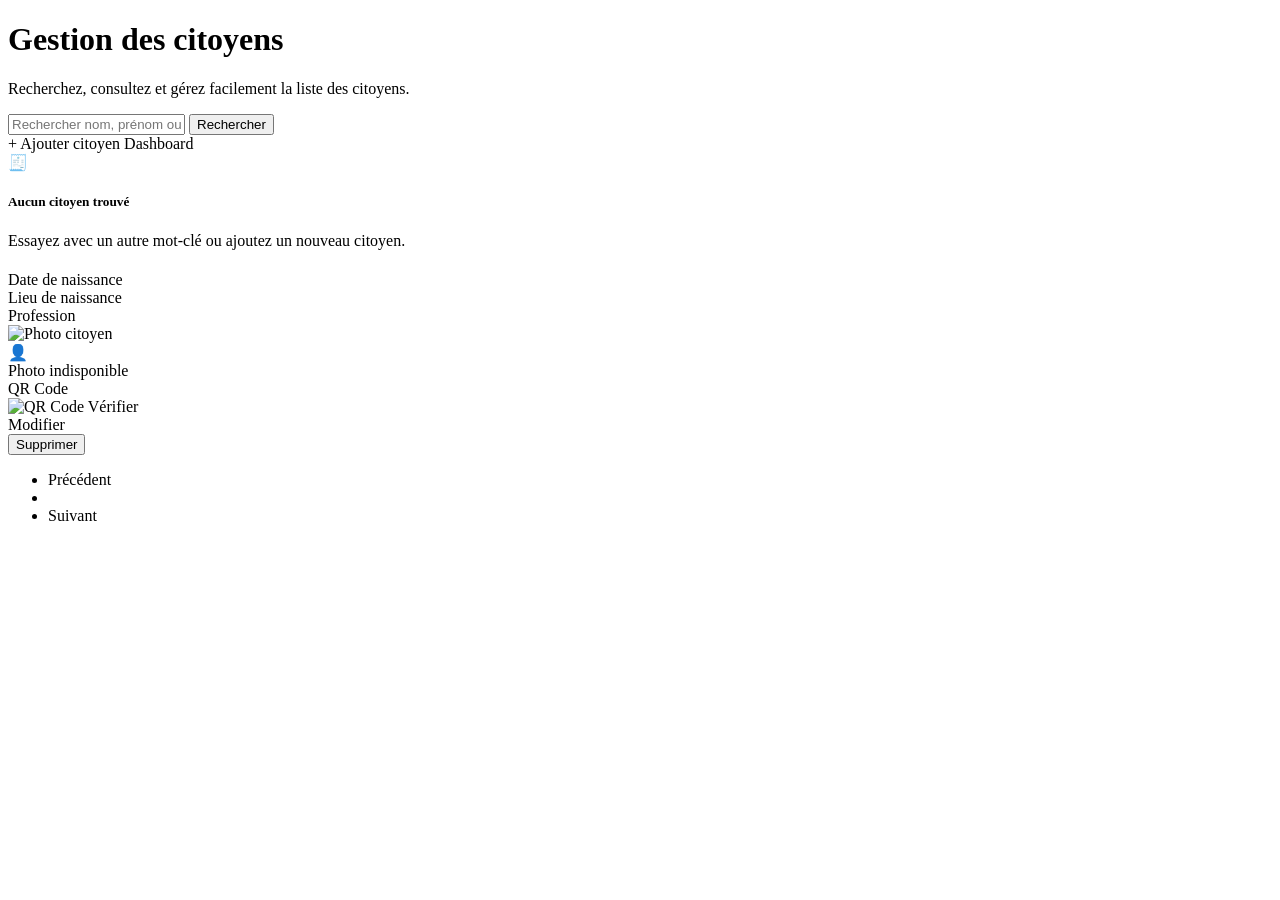
<file: target/classes/templates/home/accueil.html>
<!doctype html>
<html lang="fr" xmlns:th="http://www.thymeleaf.org">
<body>

<div th:fragment="content">

    <div class="citoyen-wrapper">

        <!-- En-tête -->
        <div class="page-header mb-4">
            <h1 class="container-title mb-2">Gestion des citoyens</h1>
            <p class="container-subtitle mb-0">
                Recherchez, consultez et gérez facilement la liste des citoyens.
            </p>
        </div>

        <!-- Barre outils -->
        <div class="toolbar-card mb-4">
            <div class="d-flex justify-content-between align-items-center flex-wrap gap-3">

                <form method="get" th:action="@{/citoyens}" class="d-flex gap-2 flex-grow-1 search-form">
                    <input type="text"
                           name="keyword"
                           class="form-control search-input"
                           placeholder="Rechercher nom, prénom ou CIN"
                           th:value="${keyword}">
                    <button class="btn btn-search" type="submit">Rechercher</button>
                </form>

                <div class="d-flex gap-2 flex-wrap">
                    <a th:if="${isAdmin}" th:href="@{/citoyens/add}" class="btn btn-add">
                        + Ajouter citoyen
                    </a>

                    <a th:if="${isAdmin != null and isAdmin}"
                       th:href="@{/dashboard}"
                       class="btn btn-dashboard">
                        Dashboard
                    </a>
                </div>

            </div>
        </div>

        <!-- Etat vide -->
        <div th:if="${#lists.isEmpty(citoyens)}" class="citizen-empty-card text-center">
            <div class="empty-icon mb-2">🧾</div>
            <h5 class="mb-2">Aucun citoyen trouvé</h5>
            <p class="text-muted mb-0">
                Essayez avec un autre mot-clé ou ajoutez un nouveau citoyen.
            </p>
        </div>

        <!-- Liste des citoyens -->
        <div th:unless="${#lists.isEmpty(citoyens)}" class="row g-4">
            <div class="col-12 col-md-6 col-lg-6" th:each="c : ${citoyens}">
                <div class="citizen-modern-card h-100">

                    <!-- Partie principale -->
                    <div class="citizen-main-row">

                        <!-- Infos -->
                        <div class="citizen-info-column">
                            <div class="d-flex justify-content-between align-items-start gap-3 mb-3 flex-wrap">
                                <div>
                                    <h4 class="citizen-name mb-1" th:text="${c.nom + ' ' + c.prenom}"></h4>
                                    <div class="citizen-cin" th:text="'CIN : ' + ${c.cin}"></div>
                                </div>

                                <span class="gender-badge" th:text="${c.sexe}"></span>
                            </div>

                            <div class="citizen-info-grid">
                                <div class="citizen-info-item">
                                    <span class="citizen-label">Date de naissance</span>
                                    <span class="citizen-value"
                                          th:text="${#temporals.format(c.dateNaissance,'dd/MM/yyyy')}"></span>
                                </div>

                                <div class="citizen-info-item">
                                    <span class="citizen-label">Lieu de naissance</span>
                                    <span class="citizen-value" th:text="${c.lieuNaissance}"></span>
                                </div>

                                <div class="citizen-info-item">
                                    <span class="citizen-label">Profession</span>
                                    <span class="citizen-value" th:text="${c.profession}"></span>
                                </div>
                            </div>
                        </div>

                        <!-- Photo -->
                        <div class="citizen-photo-column">
                            <div class="citizen-card-photo-zone">
                                <img th:if="${c.photo != null and !#strings.isEmpty(c.photo)}"
                                     th:src="@{${c.photo}}"
                                     class="citizen-photo-right"
                                     alt="Photo citoyen">

                                <div th:if="${c.photo == null or #strings.isEmpty(c.photo)}"
                                     class="photo-placeholder-bottom">
                                    <div class="photo-placeholder-icon">👤</div>
                                    <div class="photo-placeholder-text">Photo indisponible</div>
                                </div>
                            </div>
                        </div>
                    </div>

                    <!-- QR Code -->
                    <div class="citizen-qr-zone">
                        <div class="qr-title">QR Code</div>

                        <img th:src="@{/qr/citoyen/{id}(id=${c.id})}"
                             alt="QR Code"
                             class="citizen-qr-img">

                        <a th:href="@{/verify/citoyen/{id}(id=${c.id})}"
                           class="btn btn-verify btn-sm">
                            Vérifier
                        </a>
                    </div>

                    <!-- Actions -->
                    <div class="citizen-card-actions">
                        <a th:if="${isAdmin}"
                           th:href="@{/citoyens/edit/{id}(id=${c.id})}"
                           class="btn btn-edit btn-sm">
                            Modifier
                        </a>

                        <form th:if="${isAdmin}"
                              th:action="@{/citoyens/delete/{id}(id=${c.id})}"
                              method="post"
                              onsubmit="return confirm('Supprimer ce citoyen ?')">
                            <button class="btn btn-delete btn-sm" type="submit">
                                Supprimer
                            </button>
                        </form>
                    </div>

                </div>
            </div>
        </div>

        <!-- Pagination -->
        <nav th:if="${totalPages > 1}" class="mt-4">
            <ul class="pagination justify-content-center custom-pagination">

                <li class="page-item"
                    th:classappend="${currentPage == 0} ? 'disabled'">
                    <a class="page-link"
                       th:href="@{/citoyens(page=${currentPage - 1},keyword=${keyword})}">
                        Précédent
                    </a>
                </li>

                <li class="page-item"
                    th:each="i : ${#numbers.sequence(0, totalPages - 1)}"
                    th:classappend="${i == currentPage} ? 'active'">
                    <a class="page-link"
                       th:href="@{/citoyens(page=${i},keyword=${keyword})}"
                       th:text="${i + 1}">
                    </a>
                </li>

                <li class="page-item"
                    th:classappend="${currentPage + 1 == totalPages} ? 'disabled'">
                    <a class="page-link"
                       th:href="@{/citoyens(page=${currentPage + 1},keyword=${keyword})}">
                        Suivant
                    </a>
                </li>

            </ul>
        </nav>

    </div>

</div>

</body>
</html>
</file>
